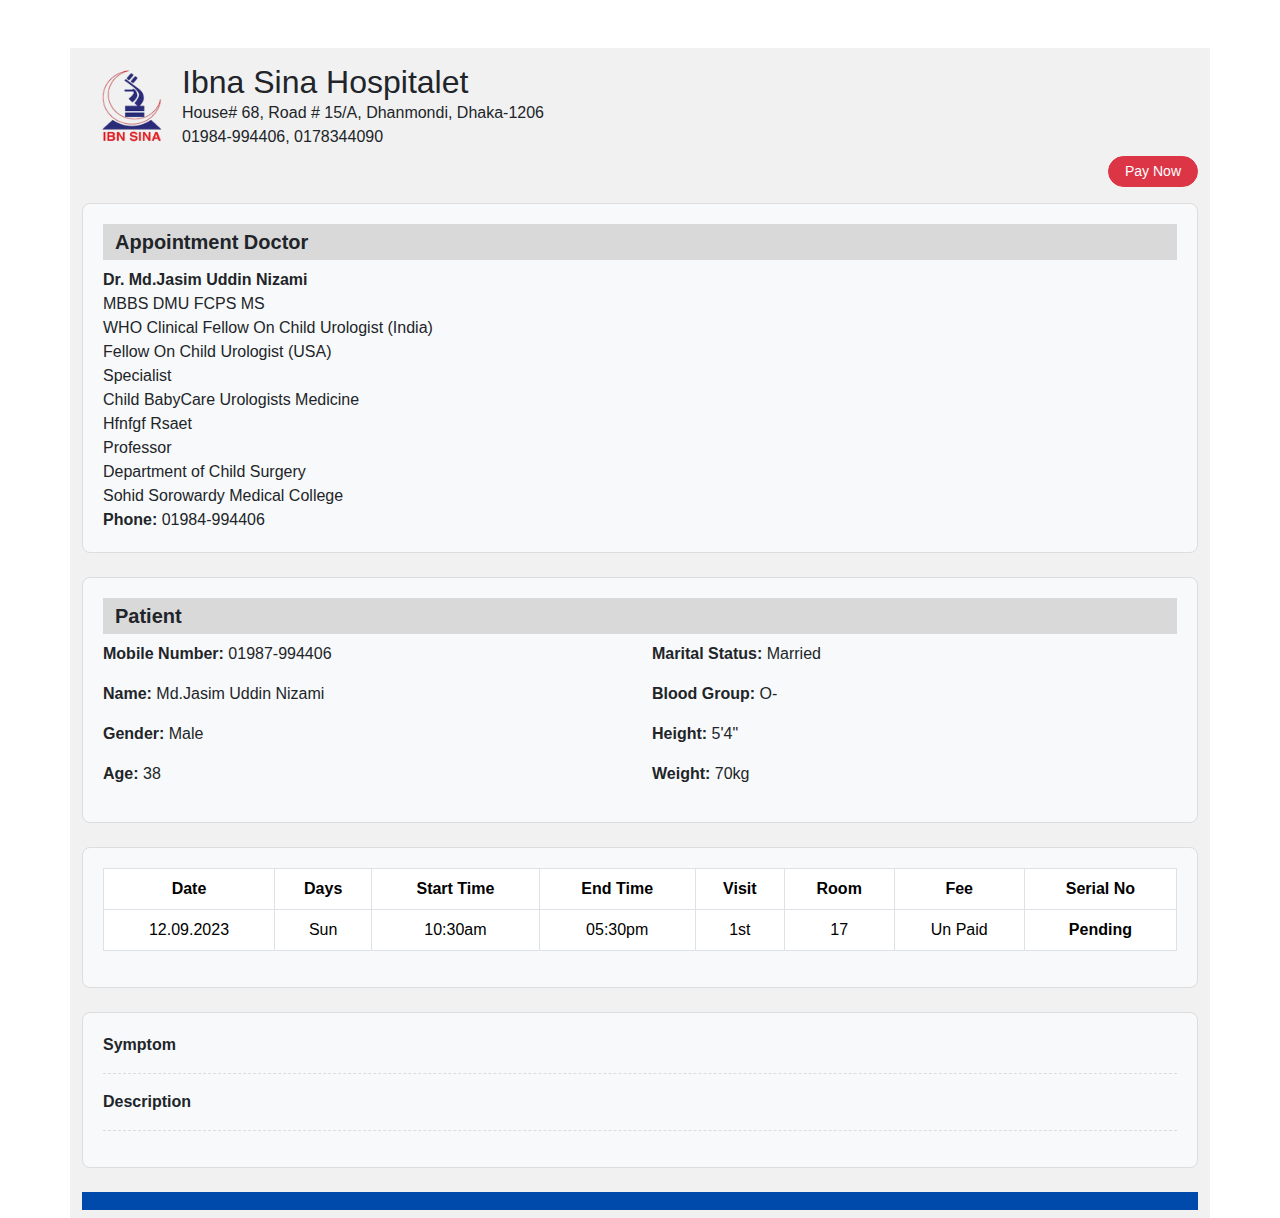
<file: appoinment_slip.html>
<!DOCTYPE html>
<html lang="en">

<head>
    <meta charset="UTF-8">
    <meta name="viewport" content="width=device-width, initial-scale=1.0">
    <link rel="shortcut icon" href="./images/doctor_appoinment_logo.png" type="image/x-icon">
    <title>Doctor Appointment</title>
    <link href="https://cdn.jsdelivr.net/npm/bootstrap@5.3.0/dist/css/bootstrap.min.css" rel="stylesheet">
    <link rel="stylesheet" href="https://cdnjs.cloudflare.com/ajax/libs/font-awesome/6.7.2/css/all.min.css"
        integrity="sha512-Evv84Mr4kqVGRNSgIGL/F/aIDqQb7xQ2vcrdIwxfjThSH8CSR7PBEakCr51Ck+w+/U6swU2Im1vVX0SVk9ABhg=="
        crossorigin="anonymous" referrerpolicy="no-referrer" />
    <link rel="stylesheet" href="./style//appoinment_slip.css">
</head>

<body>

    <div class="container appoinment-slip-main mt-5 py-2">
        <div class="hospital-title d-flex justify-content-start align-items-center">
            <div class="hospital_image">
                <img src="./images/ibnsina.png" width="100px" height="100px" alt="">
            </div>
            <div class="hospital_details">
                <h2 class="mb-0">Ibna Sina Hospitalet </h2>
                <p class="mb-0 font_size_address">House# 68, Road # 15/A, Dhanmondi, Dhaka-1206</p>
                <p class="mb-0 font_size_address">01984-994406, 0178344090</p>
            </div>
        </div>
        <div class="row mb-3">
            <div class="col-md-12  text-end">
                <button class="btn btn-sm btn-danger rounded-pill px-3">Pay Now</button>
            </div>
        </div>

        <!-- Appointment Doctor Section -->
        <div class="appointment-card">
            <h5 class="section-title">Appointment Doctor</h5>
            <div>
                <strong>Dr. Md.Jasim Uddin Nizami</strong><br>
                MBBS DMU FCPS MS<br>
                WHO Clinical Fellow On Child Urologist (India)<br>
                Fellow On Child Urologist (USA)<br>
                Specialist<br>
                Child BabyCare Urologists Medicine<br>
                Hfnfgf Rsaet<br>
                Professor<br>
                Department of Child Surgery<br>
                Sohid Sorowardy Medical College<br>
                <strong>Phone:</strong> 01984-994406
            </div>
        </div>

        <!-- Patient Section -->

        <div class="appointment-card mt-4">
            <h5 class="section-title">Patient</h5>
            <div class="row">
                <div class="col-md-6">
                    <p><strong>Mobile Number:</strong> 01987-994406</p>
                    <p><strong>Name:</strong> Md.Jasim Uddin Nizami</p>
                    <p><strong>Gender:</strong> Male</p>
                    <p><strong>Age:</strong> 38</p>
                </div>
                <div class="col-md-6">
                    <p><strong>Marital Status:</strong> Married</p>
                    <p><strong>Blood Group:</strong> O-</p>
                    <p><strong>Height:</strong> 5'4"</p>
                    <p><strong>Weight:</strong> 70kg</p>
                </div>
            </div>
        </div>

        <!-- Table Section -->
        <div class="appointment-card mt-4">
            <div class="table_size">
                <table class="table table-bordered text-center">
                    <thead>
                        <tr>
                            <th>Date</th>
                            <th>Days</th>
                            <th>Start Time</th>
                            <th>End Time</th>
                            <th>Visit</th>
                            <th>Room</th>
                            <th>Fee</th>
                            <th>Serial No</th>
                        </tr>
                    </thead>
                    <tbody>
                        <tr>
                            <td>12.09.2023</td>
                            <td>Sun</td>
                            <td>10:30am</td>
                            <td>05:30pm</td>
                            <td>1st</td>
                            <td>17</td>
                            <td>Un Paid</td>
                            <td class="status-pending">Pending</td>
                        </tr>
                    </tbody>
                </table>
            </div>
        </div>

        <!-- Symptoms and Description Section -->
        <div class="appointment-card mt-4 mb-4">
            <p><strong>Symptom</strong></p>
            <hr>
            <p><strong>Description</strong></p>
            <hr>
        </div>
        <div class="">
            <div class="design">

            </div>
        </div>
    </div>
    <script src="https://cdn.jsdelivr.net/npm/bootstrap@5.3.0/dist/js/bootstrap.bundle.min.js"></script>
</body>

</html>
</file>
<file: style/appoinment_slip.css>
* {
    margin: 0;
    padding: 0;
    box-sizing: border-box;
}

body {
    font-family: Arial, sans-serif;
}

.appointment-card {
    border: 1px solid #ddd;
    border-radius: 8px;
    padding: 20px;
    background: #f8f9fa;
}

.section-title {
    background-color: #d9d9d9;
    padding: 6px 12px;
    font-weight: bold;
}

.btn-pay-now {
    background-color: #ff6f61;
    color: white;
}

.table thead {
    background-color: #f2f2f2;
}

hr {
    border-top: 1px dashed #888;
}

.status-pending {
    color: red;
    font-weight: bold;
}

.appoinment-slip-main {
    background-color: #f1f1f1;
}

.design {
    width: 100%;
    height: 2vh;
    background-color: #004aac;
}

.table_size {
    overflow: auto;
    width: 100%;
}
</file>
